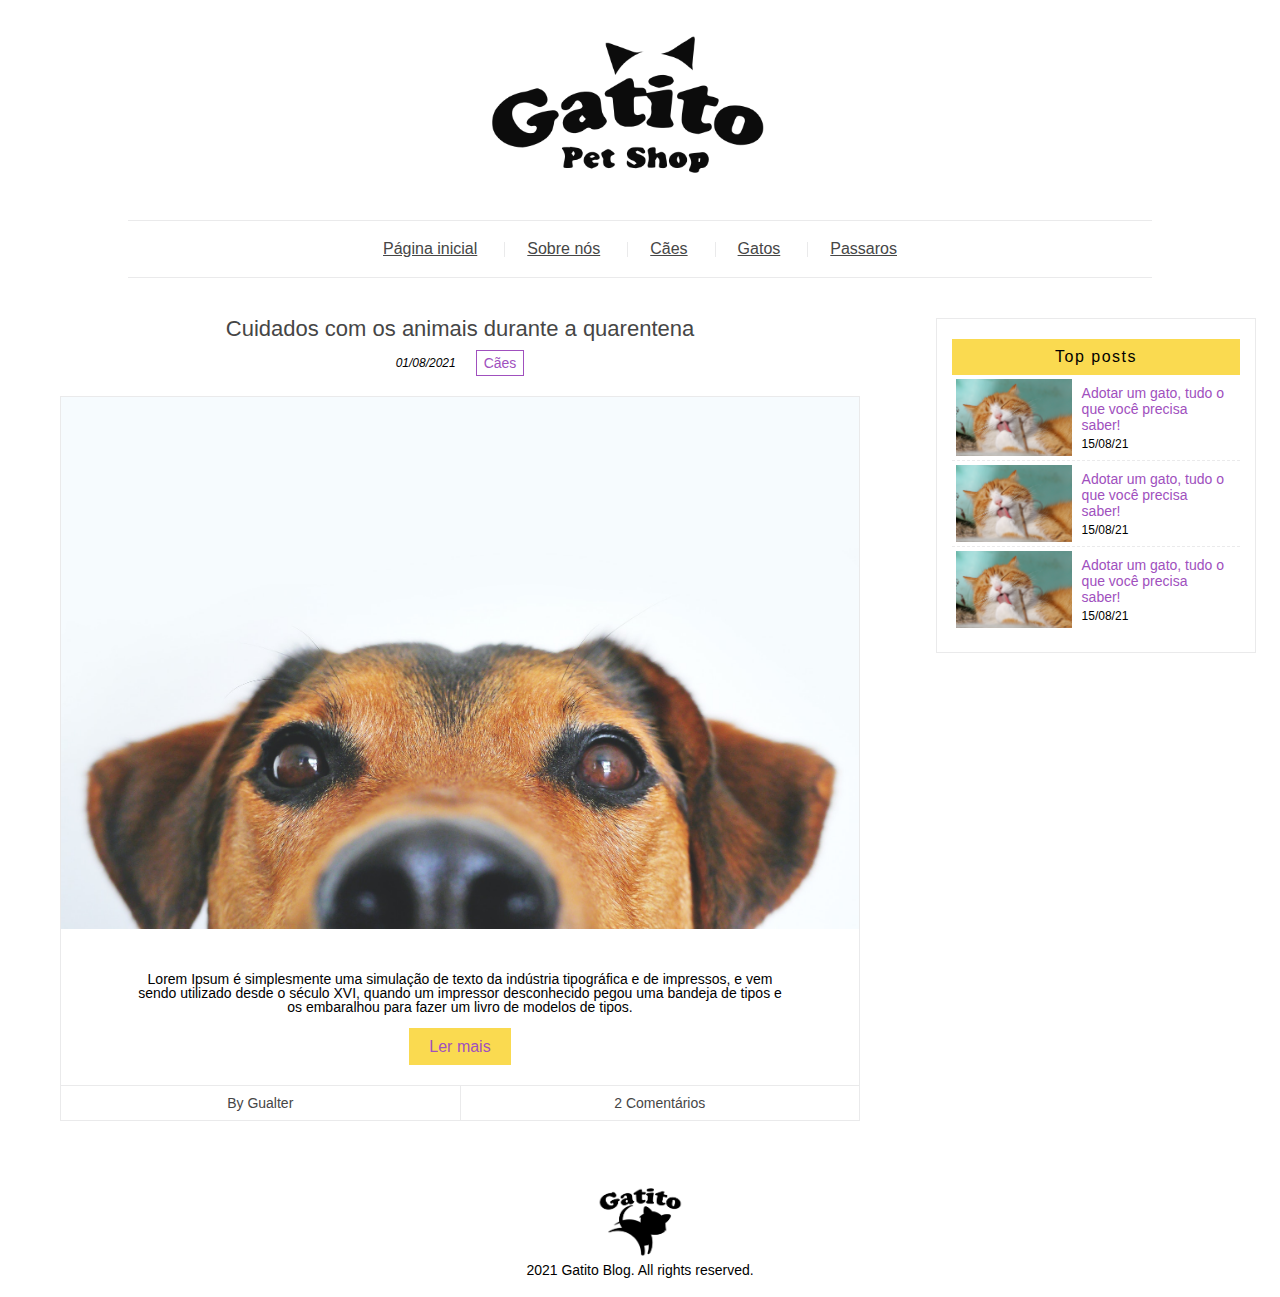
<file: index.html>
<!DOCTYPE html>
<html>
  <head>
    <meta charset="UTF-8" />
    <meta http-equiv="X-UA-Compatible" content="IE=edge" />
    <meta name="viewport" content="width=device-width, initial-scale=1.0" />
    <title>Gatito Petshop</title>
    <link rel="stylesheet" href="css/reset.css" />
    <link rel="stylesheet" href="css/style.css" />
  </head>
  <body>
    <header class="header">
      <figure class="header__logo">
        <img src="assets/img/logo.png" alt="Logo" class="header__img" />
      </figure>
      <nav class="header__menu menu">
        <ul class="menu__list">
          <li class="menu__links">
            <a href="index.html" class="menu__link">Página inicial</a>
          </li>
          <li class="menu__links">
            <a href="about.html" class="menu__link">Sobre nós</a>
          </li>
          <li class="menu__links">
            <a href="collection.html" class="menu__link">Cães</a>
          </li>
          <li class="menu__links">
            <a href="collection.html" class="menu__link">Gatos</a>
          </li>
          <li class="menu__links">
            <a href="collection.html" class="menu__link">Passaros</a>
          </li>
        </ul>
      </nav>
    </header>

    <main class="main">
      <div class="main__content">
        <article class="main__post">
          <a href="article.html" class="main__title">Cuidados com os animais durante a quarentena</a>
          <div class="main__subtitle">
            <p class="main__date">01/08/2021</p>
            <span class="main__tag">Cães</span>
          </div>
          <div class="main__details">
            <img src="assets/img/dog.jpg" alt="Cachorro" class="main__img">
            <p class="main__description">Lorem Ipsum é simplesmente uma simulação de texto da indústria tipográfica e de impressos, e vem sendo utilizado desde o século XVI, quando um impressor desconhecido pegou uma bandeja de tipos e os embaralhou para fazer um livro de modelos de tipos.</p>
            <a href="#" class="main__btn">Ler mais</a>
            <div class="main__info">
              <div class="main__autor">
                <p class="main__p">By Gualter</p>  
              </div>
              <div class="main__comments">
                <a href="#" class="main__a">2 Comentários</a>
              </div>
            </div>
          </div>
        </article>
      </div>
      <div class="main__sidebar sidebar">
        <aside class="sidebar__top">
          <p class="sidebar__title">Top posts</p>
          <ul class="sidebar__posts">
            <li class="sidebar__list">
               <img src="assets/img/cat.jpg" alt="Gato" class="sidebar__img">
               <div class="sidebar__details">
                 <a href="article.html" class="sidebar__post-title">
                    Adotar um gato, tudo o que você precisa saber!
                 </a>
                 <p class="sidebar__post-date">15/08/21</p>
               </div>
            </li>
            <li class="sidebar__list">
               <img src="assets/img/cat.jpg" alt="Gato" class="sidebar__img">
               <div class="sidebar__details">
                 <a href="article.html" class="sidebar__post-title">
                    Adotar um gato, tudo o que você precisa saber!
                 </a>
                 <p class="sidebar__post-date">15/08/21</p>
               </div>
            </li>
            <li class="sidebar__list">
               <img src="assets/img/cat.jpg" alt="Gato" class="sidebar__img">
               <div class="sidebar__details">
                 <a href="article.html" class="sidebar__post-title">
                    Adotar um gato, tudo o que você precisa saber!
                 </a>
                 <p class="sidebar__post-date">15/08/21</p>
               </div>
            </li>
          </ul>
        </aside>
      </div>
    </main>

    <footer class="footer">
        <img src="assets/img/footer-logo.png" alt="Footer logo" class="footer__logo">
        <p class="footer__txt">2021 Gatito Blog. All rights reserved.</p>
    </footer>
  </body>
</html>
</file>
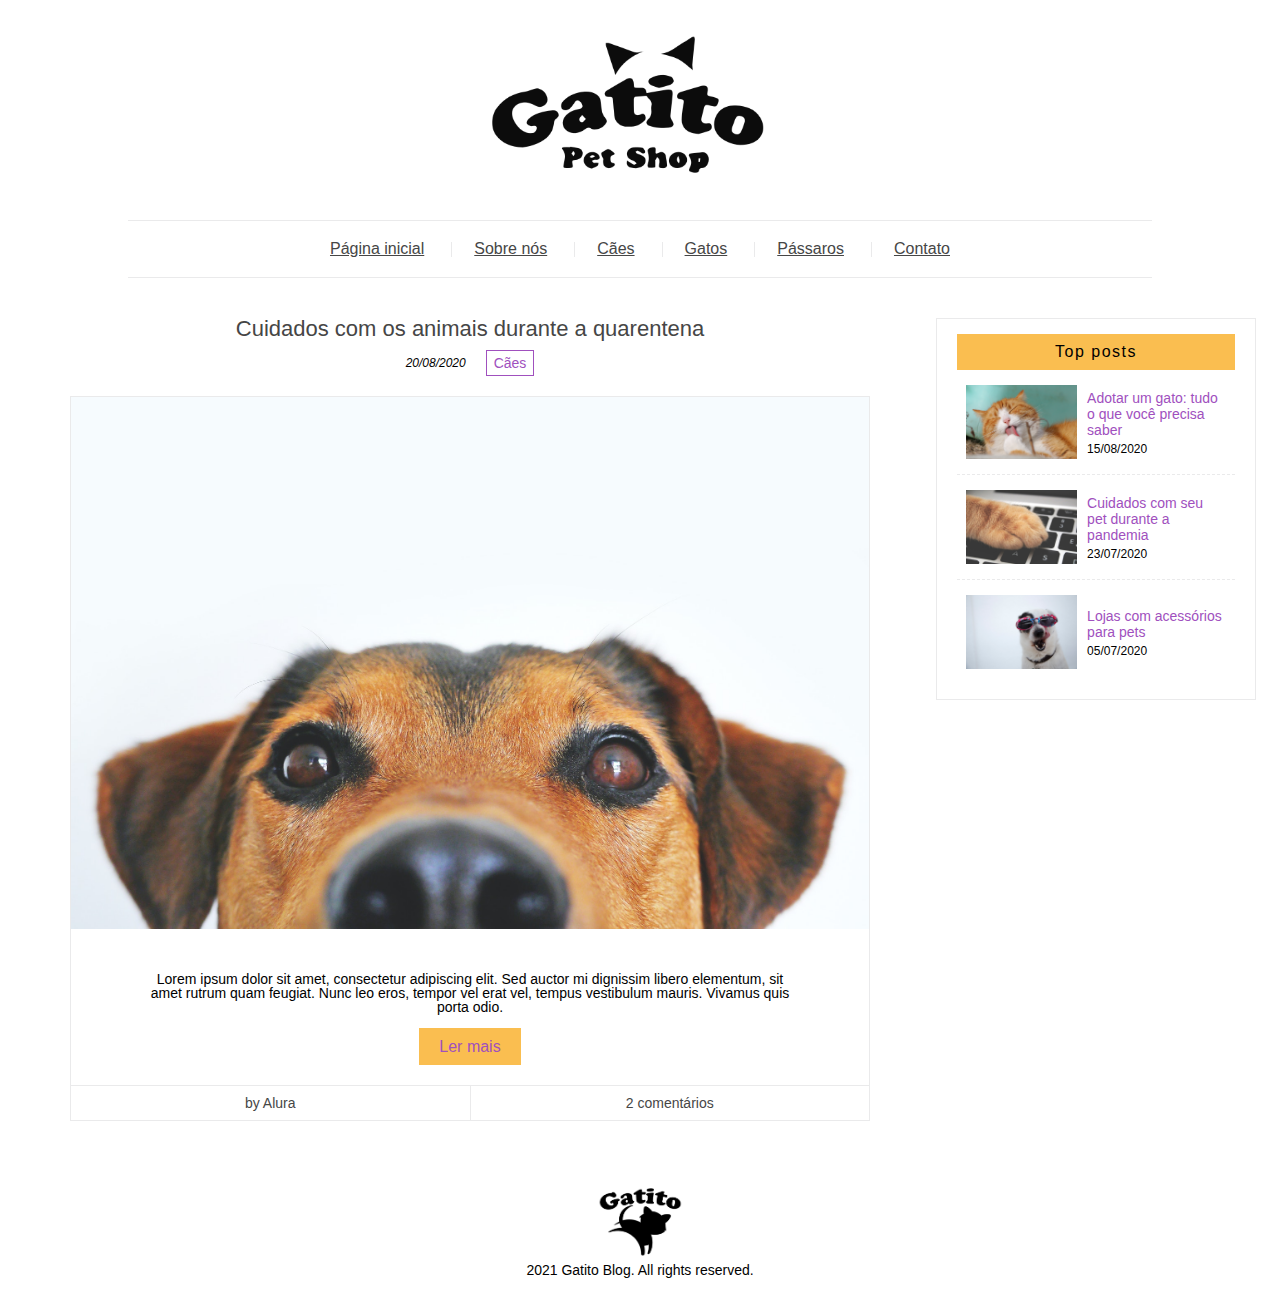
<file: projeto-sass-main/index.html>
<!DOCTYPE html>
<html>
<head>
    <meta charset="UTF-8">
    <meta name="viewport" content="width=device-width, initial-scale=1.0">
    <meta http-equiv="X-UA-Compatible" content="ie=edge">
    <title>Gatito Petshop</title>
    <link rel="stylesheet" href="css/reset.css">
    <link rel="stylesheet" href="css/style.css">
</head>
<body>
    <header class="header">
        <figure class="header__logo">
            <img src="assets/img/logo.png" alt="Logo" class="header__img">
        </figure>
        <nav class="header__menu menu">
            <ul class="menu__list">
                <li class="menu__links"><a href="index.html" class="menu__link">Página inicial</a></li>
                <li class="menu__links"><a href="about.html" class="menu__link">Sobre nós</a></li>
                <li class="menu__links"><a href="collection.html" class="menu__link">Cães</a></li>
                <li class="menu__links"><a href="collection.html" class="menu__link">Gatos</a></li>
                <li class="menu__links"><a href="collection.html" class="menu__link">Pássaros</a></li>
                <li class="menu__links"><a href="contact.html" class="menu__link">Contato</a></li>
            </ul>
        </nav>
    </header>

    <main class="main">
        <div class="main__content">
            <article class="main__post">
                <a href="article.html" class="main__title">Cuidados com os animais durante a quarentena</a>
                <div class="main__subtitle">
                    <p class="main__date">20/08/2020</p>
                    <span class="main__tag">Cães</span>
                </div>
                <div class="main__details">
                    <img src="assets/img/dog.jpg" alt="Cachorro" class="main__img" />
                    <p class="main__description">Lorem ipsum dolor sit amet, consectetur adipiscing elit. Sed auctor mi dignissim libero elementum, sit amet rutrum quam feugiat. Nunc leo eros, tempor vel erat vel, tempus vestibulum mauris. Vivamus quis porta odio.</p>
                    <a href="#" class="main__btn">Ler mais</a>
                    <div class="main__info">
                        <div class="main__author">
                            <p class="main__p">by Alura</p>
                        </div>
                        <div class="main__comments">
                            <a href="#" class="main__a">2 comentários</a>
                        </div>
                    </div>
                </div>
            </article>
        </div>
        <div class="main__sidebar sidebar">
            <aside class="sidebar__top">
                <p class="sidebar__title">Top posts</p>
                <ul class="sidebar__posts">
                    <li class="sidebar__list">
                        <img src="assets/img/cat.jpg" alt="Gato" class="sidebar__img" />
                        <div class="sidebar__details">
                            <a href="article.html" class="sidebar__post-title">Adotar um gato: tudo o que você precisa saber</a>
                            <p class="sidebar__post-date">15/08/2020</p>
                        </div>
                    </li>
                    <li class="sidebar__list">
                        <img src="assets/img/pc.jpg" alt="Pc" class="sidebar__img" />
                        <div class="sidebar__details">
                            <a href="article.html" class="sidebar__post-title">Cuidados com seu pet durante a pandemia</a>
                            <p class="sidebar__post-date">23/07/2020</p>
                        </div>
                    </li>
                    <li class="sidebar__list">
                        <img src="assets/img/sun.jpg" alt="Lojas" class="sidebar__img" />
                            <div class="sidebar__details">
                                <a href="article.html" class="sidebar__post-title">Lojas com acessórios para pets</a>
                                <p class="sidebar__post-date">05/07/2020</p>
                            </div>
                    </li>
                </ul>
            </aside>
        </div>
    </main>

    <footer class="footer">
        <img src="assets/img/footer-logo.png" alt="Footer logo" class="footer__logo" />
        <p class="footer__txt">2021 Gatito Blog. All rights reserved.</p>
    </footer>
    
</body>
</html>
</file>
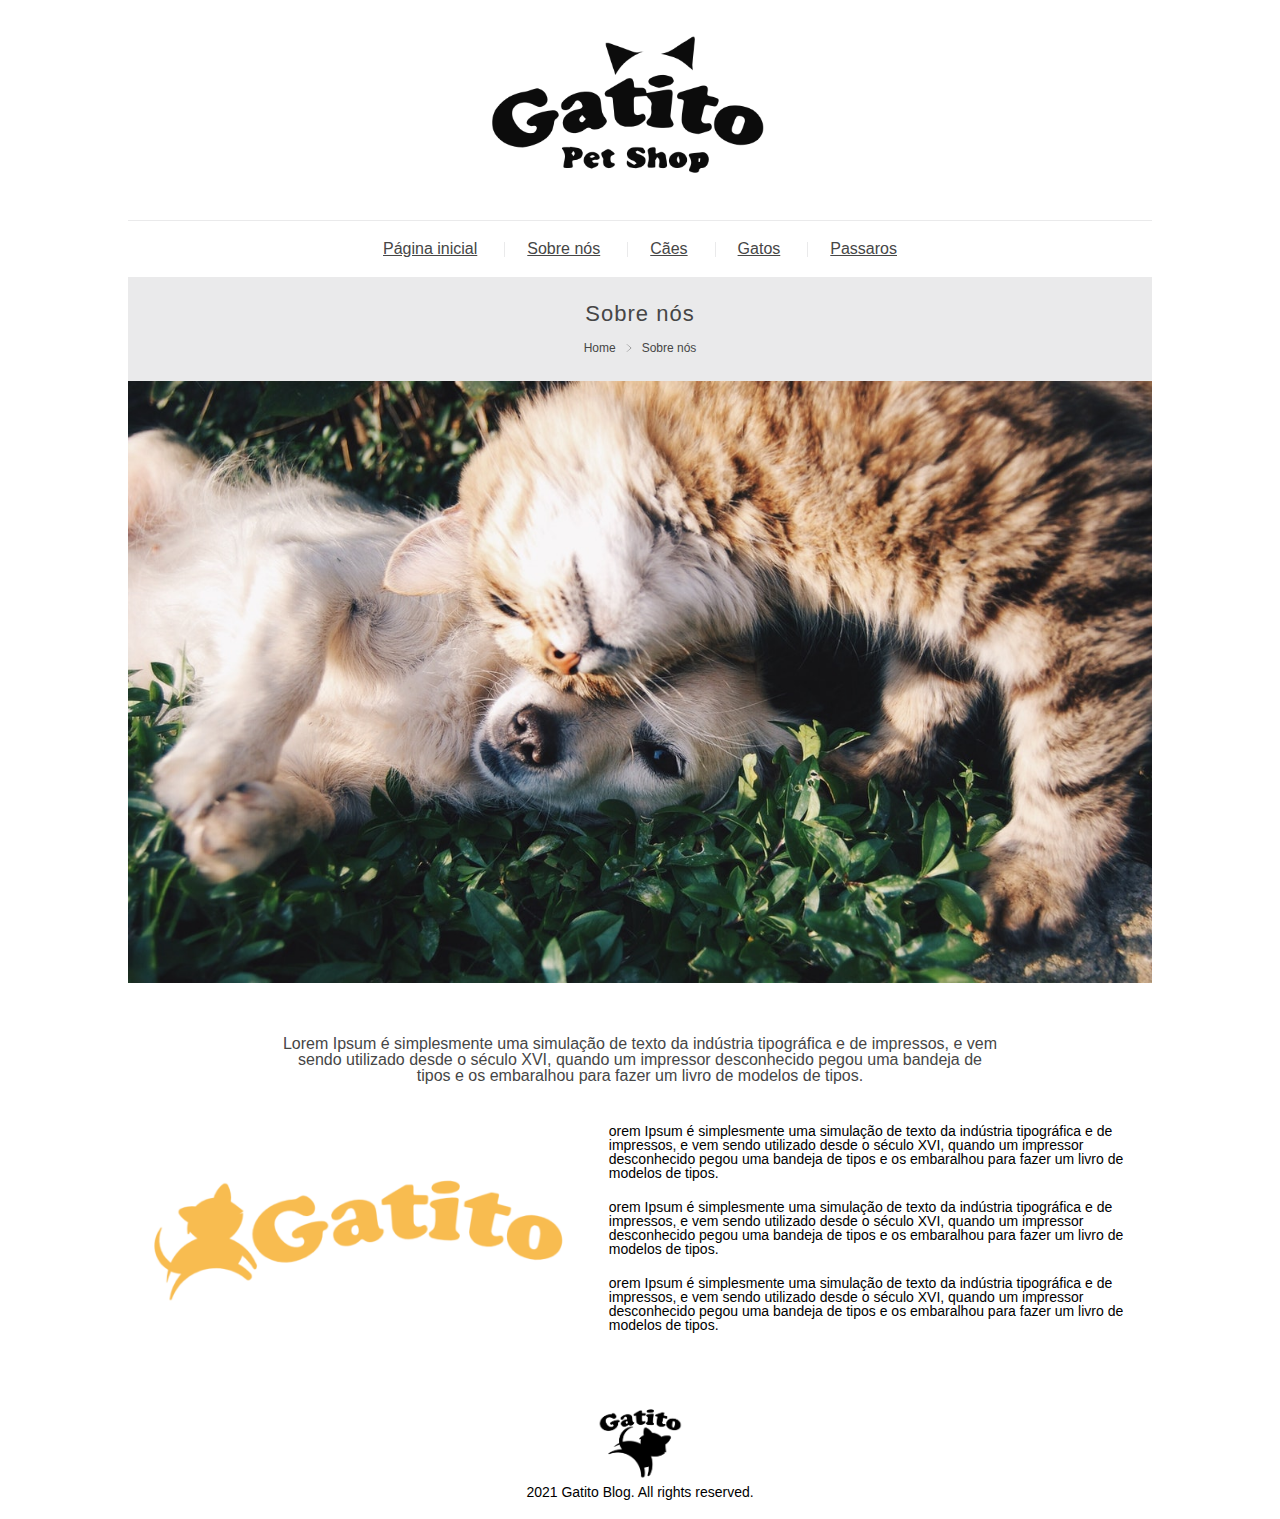
<file: about.html>
<!DOCTYPE html>
<html>
  <head>
    <meta charset="UTF-8" />
    <meta http-equiv="X-UA-Compatible" content="IE=edge" />
    <meta name="viewport" content="width=device-width, initial-scale=1.0" />
    <title>Sobre nós</title>
    <link rel="stylesheet" href="css/reset.css" />
    <link rel="stylesheet" href="css/style.css" />
  </head>
  <body>
    <header class="header">
      <figure class="header__logo">
        <img src="assets/img/logo.png" alt="Logo" class="header__img" />
      </figure>
      <nav class="header__menu menu">
        <ul class="menu__list">
          <li class="menu__links">
            <a href="index.html" class="menu__link">Página inicial</a>
          </li>
          <li class="menu__links">
            <a href="about.html" class="menu__link">Sobre nós</a>
          </li>
          <li class="menu__links">
            <a href="collection.html" class="menu__link">Cães</a>
          </li>
          <li class="menu__links">
            <a href="collection.html" class="menu__link">Gatos</a>
          </li>
          <li class="menu__links">
            <a href="collection.html" class="menu__link">Passaros</a>
          </li>
        </ul>
      </nav>
    </header>

    <article class="about">
        <div class="about__title">
            <h1 class="about__h1">Sobre nós</h1>
            <div class="about__breadcrumbs breadcrumb">
                <a href="index.html" class="breadcrumb__link">Home</a>
                <img src="assets/img/arrow.svg" alt="seta" class="breadcrumb__img">
                <a href="" class="breadcrumb__link">Sobre nós</a>
            </div>
        </div>
        <div class="about__content">
            <img src="assets/img/dog-cat.jpg" alt="Dog and" class="about__img">
            <p class="about__intro">Lorem Ipsum é simplesmente uma simulação de texto da indústria tipográfica e de impressos, e vem sendo utilizado desde o século XVI, quando um impressor desconhecido pegou uma bandeja de tipos e os embaralhou para fazer um livro de modelos de tipos.
            </p>
            <div class="about__split">
                <img src="assets/img/about.png" alt="Gatito" class="about__img-description">
                <div class="about__txt">
                    <p class="about__p">orem Ipsum é simplesmente uma simulação de texto da indústria tipográfica e de impressos, e vem sendo utilizado desde o século XVI, quando um impressor desconhecido pegou uma bandeja de tipos e os embaralhou para fazer um livro de modelos de tipos.
                    </p>
                    <p class="about__p">orem Ipsum é simplesmente uma simulação de texto da indústria tipográfica e de impressos, e vem sendo utilizado desde o século XVI, quando um impressor desconhecido pegou uma bandeja de tipos e os embaralhou para fazer um livro de modelos de tipos.
                    </p>
                    <p class="about__p">orem Ipsum é simplesmente uma simulação de texto da indústria tipográfica e de impressos, e vem sendo utilizado desde o século XVI, quando um impressor desconhecido pegou uma bandeja de tipos e os embaralhou para fazer um livro de modelos de tipos.
                    </p>
                </div>
            </div>
        </div>
    </article>

    <footer class="footer">
        <img src="assets/img/footer-logo.png" alt="Footer logo" class="footer__logo">
        <p class="footer__txt">2021 Gatito Blog. All rights reserved.</p>
    </footer>
  </body>
</html>
</file>
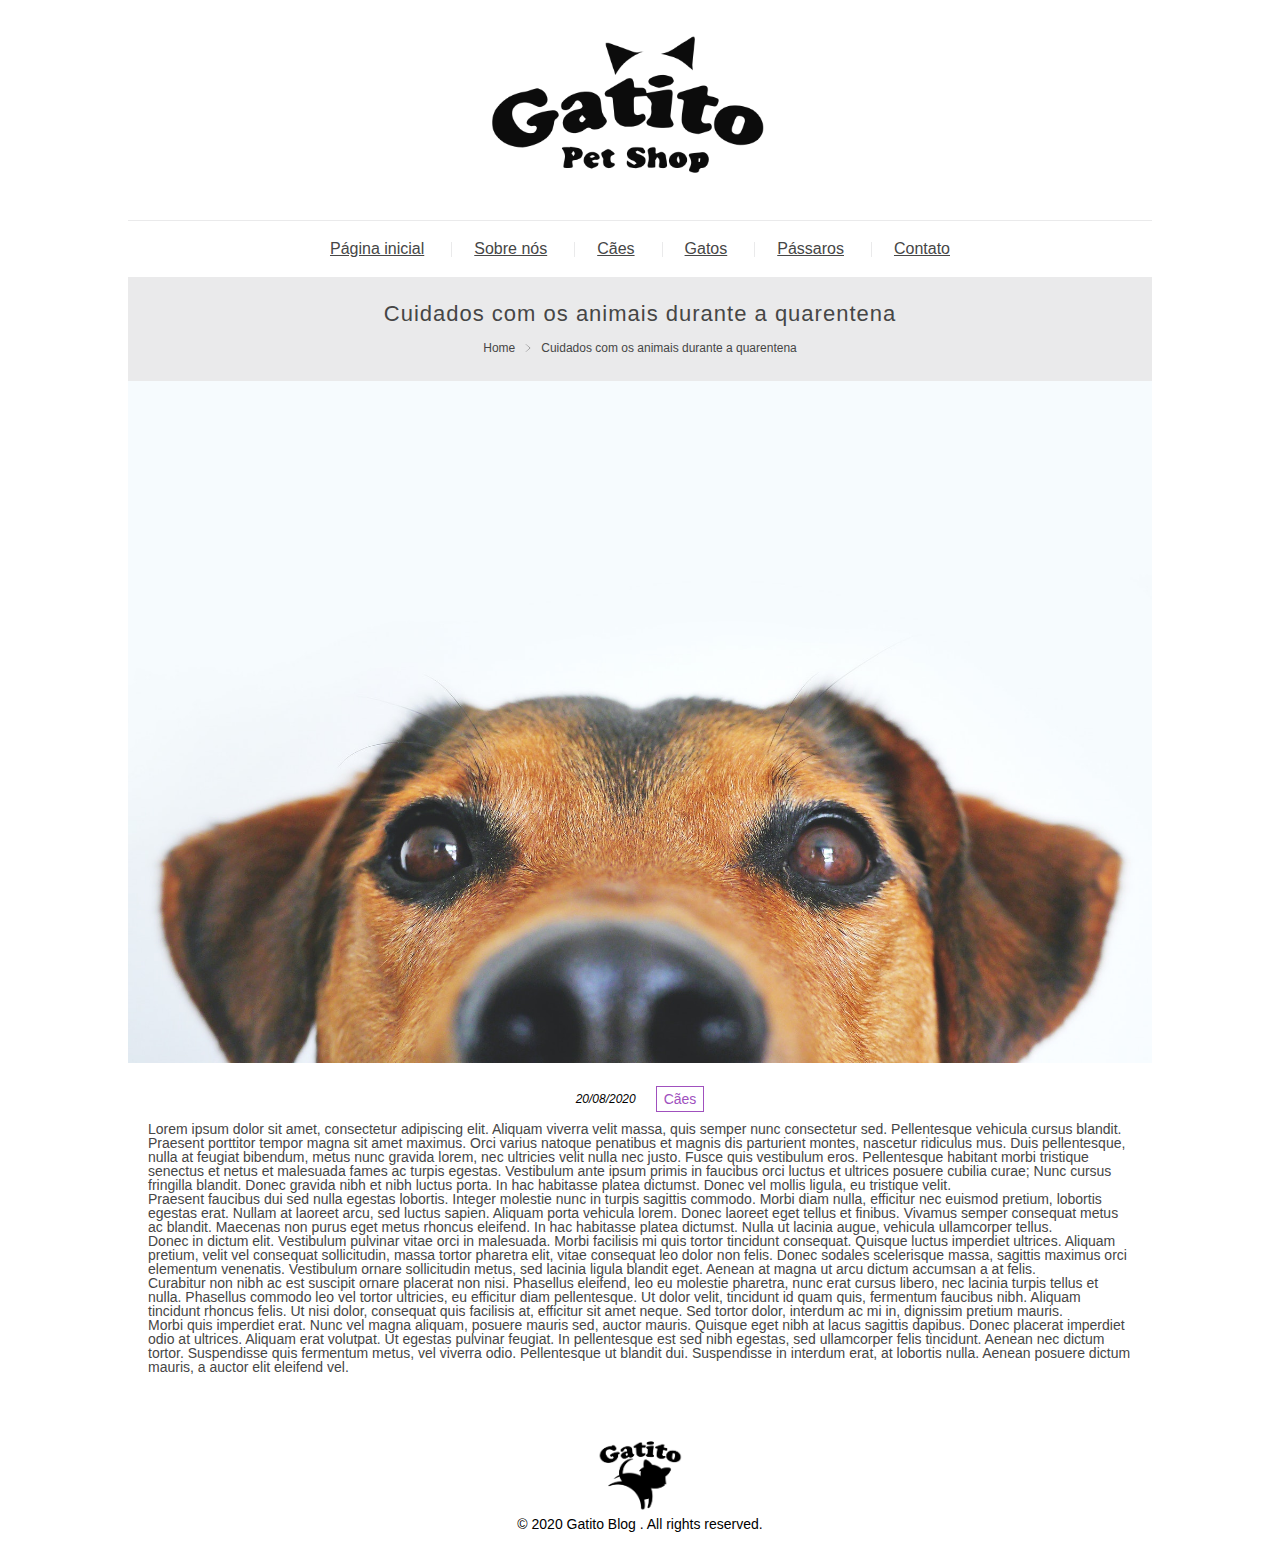
<file: article.html>
<!DOCTYPE html>
<html>
    <head>
        <title>Gatito PetShop</title>
        <meta name="viewport" content="width=device-width, initial-scale=1" />
        <link rel="stylesheet" href="css/style.css">
        <link rel="stylesheet" href="css/reset.css">
    </head>
<body>
    <header class="header">
        <figure class="header__logo">
            <img src="assets/img/logo.png" alt="Logo" class="header__img" />
        </figure>
        <nav class="header__menu menu">
            <ul class="menu__list">
                <li class="menu__links"><a href="index.html" class="menu__link">Página inicial</a></li>
                <li class="menu__links"><a href="about.html" class="menu__link">Sobre nós</a></li>
                <li class="menu__links"><a href="collection.html" class="menu__link">Cães</a></li>
                <li class="menu__links"><a href="collection.html" class="menu__link">Gatos</a></li>
                <li class="menu__links"><a href="collection.html" class="menu__link">Pássaros</a></li>
                <li class="menu__links"><a href="contact.html" class="menu__link">Contato</a></li>
            </ul>
        </nav>
    </header>
            
    <article class="article">
        <div class="article__title">
            <h1 class="article__h1">Cuidados com os animais durante a quarentena</h1>
            <div class="article__breadcrumb breadcrumb">
                <a href="index.html" class="breadcrumb__link">Home</a>
                <img src="assets/img/arrow.svg" alt="Seta" class="breadcrumb__img" />
                <a href="article.html" class="breadcrumb__link">Cuidados com os animais durante a quarentena</a>
            </div>
        </div>
        <img src="assets/img/dog.jpg" alt="Cachorro" class="article__img" />
        <div class="article__details">
            <span class="article__date">20/08/2020</span>
            <span class="article__tag">Cães</span>
        </div>
        <div class="article__content">
            <p>Lorem ipsum dolor sit amet, consectetur adipiscing elit. Aliquam viverra velit massa, quis semper nunc consectetur sed. Pellentesque vehicula cursus blandit. Praesent porttitor tempor magna sit amet maximus. Orci varius natoque penatibus et magnis dis parturient montes, nascetur ridiculus mus. Duis pellentesque, nulla at feugiat bibendum, metus nunc gravida lorem, nec ultricies velit nulla nec justo. Fusce quis vestibulum eros. Pellentesque habitant morbi tristique senectus et netus et malesuada fames ac turpis egestas. Vestibulum ante ipsum primis in faucibus orci luctus et ultrices posuere cubilia curae; Nunc cursus fringilla blandit. Donec gravida nibh et nibh luctus porta. In hac habitasse platea dictumst. Donec vel mollis ligula, eu tristique velit.</p>

            <p>Praesent faucibus dui sed nulla egestas lobortis. Integer molestie nunc in turpis sagittis commodo. Morbi diam nulla, efficitur nec euismod pretium, lobortis egestas erat. Nullam at laoreet arcu, sed luctus sapien. Aliquam porta vehicula lorem. Donec laoreet eget tellus et finibus. Vivamus semper consequat metus ac blandit. Maecenas non purus eget metus rhoncus eleifend. In hac habitasse platea dictumst. Nulla ut lacinia augue, vehicula ullamcorper tellus.</p>
                    
            <p>Donec in dictum elit. Vestibulum pulvinar vitae orci in malesuada. Morbi facilisis mi quis tortor tincidunt consequat. Quisque luctus imperdiet ultrices. Aliquam pretium, velit vel consequat sollicitudin, massa tortor pharetra elit, vitae consequat leo dolor non felis. Donec sodales scelerisque massa, sagittis maximus orci elementum venenatis. Vestibulum ornare sollicitudin metus, sed lacinia ligula blandit eget. Aenean at magna ut arcu dictum accumsan a at felis.</p>
                    
            <p>Curabitur non nibh ac est suscipit ornare placerat non nisi. Phasellus eleifend, leo eu molestie pharetra, nunc erat cursus libero, nec lacinia turpis tellus et nulla. Phasellus commodo leo vel tortor ultricies, eu efficitur diam pellentesque. Ut dolor velit, tincidunt id quam quis, fermentum faucibus nibh. Aliquam tincidunt rhoncus felis. Ut nisi dolor, consequat quis facilisis at, efficitur sit amet neque. Sed tortor dolor, interdum ac mi in, dignissim pretium mauris.</p>
                    
            <p>Morbi quis imperdiet erat. Nunc vel magna aliquam, posuere mauris sed, auctor mauris. Quisque eget nibh at lacus sagittis dapibus. Donec placerat imperdiet odio at ultrices. Aliquam erat volutpat. Ut egestas pulvinar feugiat. In pellentesque est sed nibh egestas, sed ullamcorper felis tincidunt. Aenean nec dictum tortor. Suspendisse quis fermentum metus, vel viverra odio. Pellentesque ut blandit dui. Suspendisse in interdum erat, at lobortis nulla. Aenean posuere dictum mauris, a auctor elit eleifend vel.</p>
        </div>
    </article>

    <footer class="footer">
        <img src="assets/img/footer-logo.png" alt="Footer logo" class="footer__logo" />
        <p class="footer__txt">© 2020 Gatito Blog . All rights reserved.</p>
    </footer>
</body>
</html>
</file>
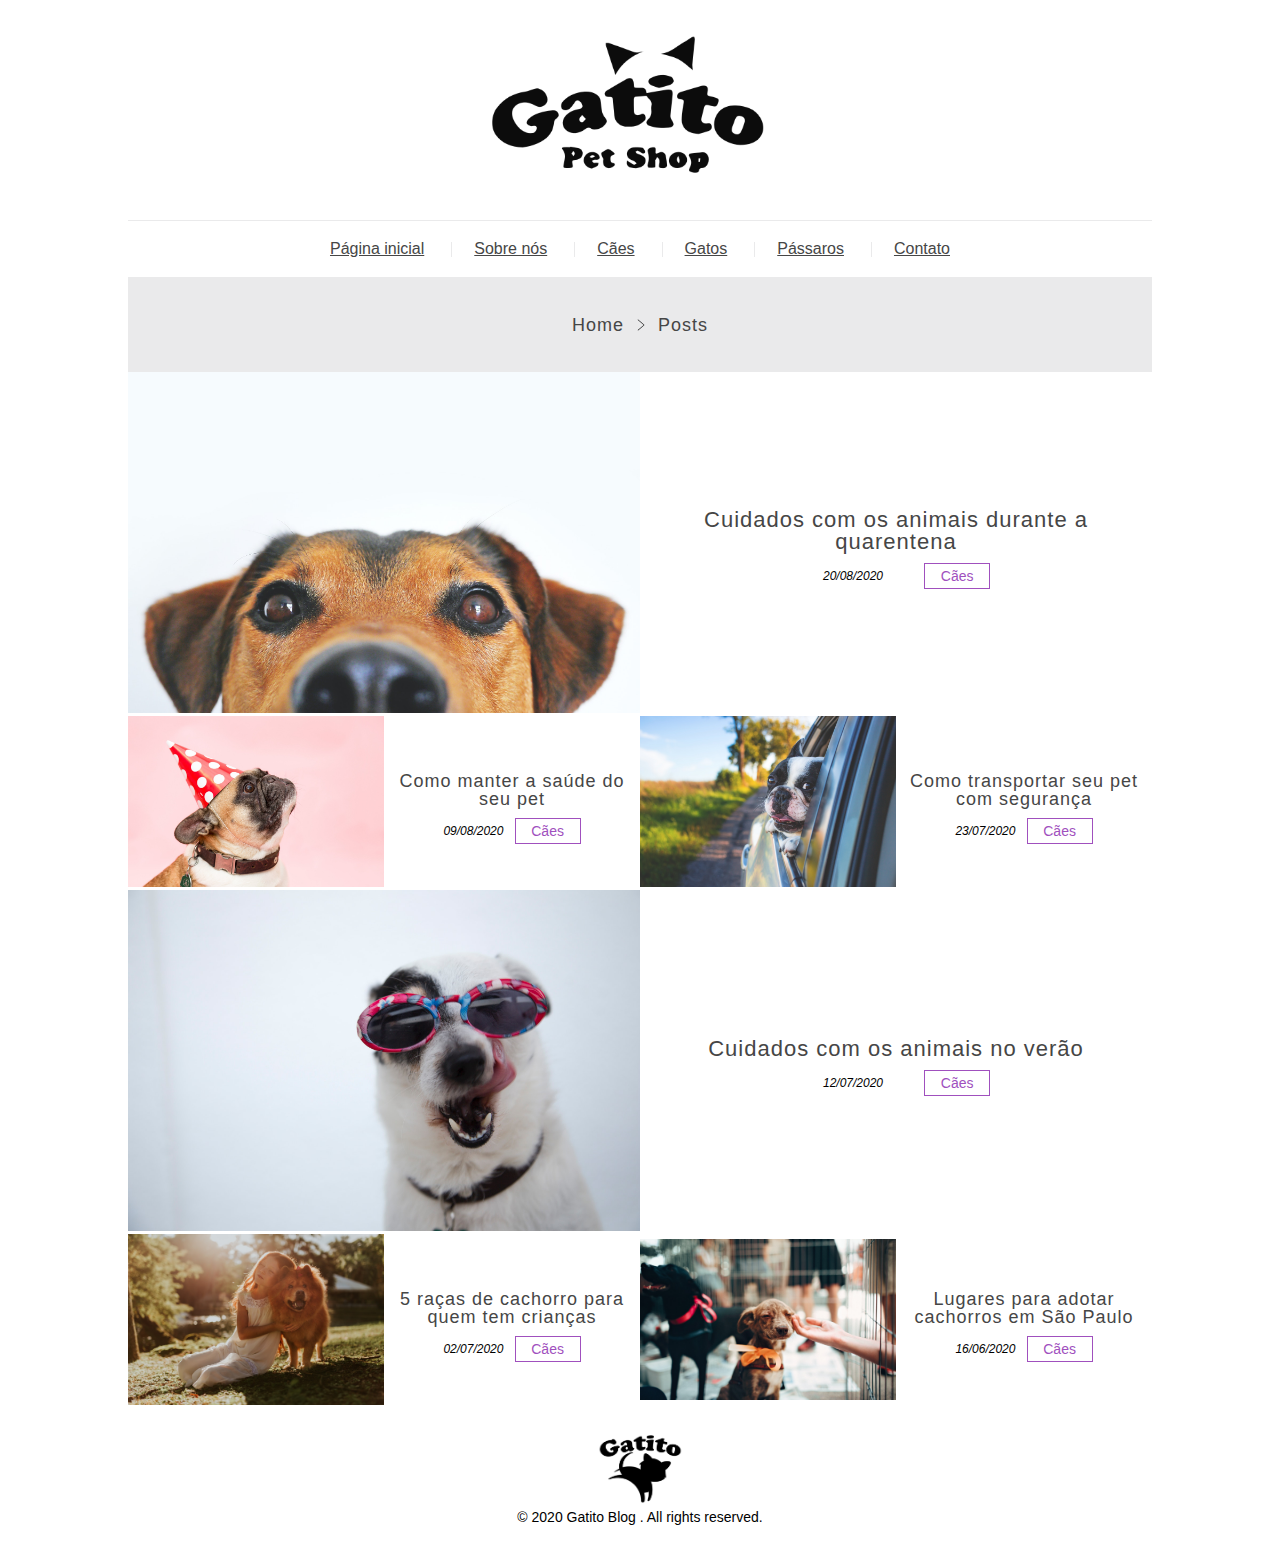
<file: collection.html>
<!DOCTYPE html>
<html>
    <head>
        <title>Gatito PetShop</title>
        <meta name="viewport" content="width=device-width, initial-scale=1" />
        <link rel="stylesheet" href="css/style.css">
        <link rel="stylesheet" href="css/reset.css">
    </head>
<body>

    <header class="header">
        <figure class="header__logo">
            <img src="assets/img/logo.png" alt="Logo" class="header__img" />
        </figure>
        <nav class="header__menu menu">
            <ul class="menu__list">
                <li class="menu__links"><a href="index.html" class="menu__link">Página inicial</a></li>
                <li class="menu__links"><a href="about.html" class="menu__link">Sobre nós</a></li>
                <li class="menu__links"><a href="collection.html" class="menu__link">Cães</a></li>
                <li class="menu__links"><a href="collection.html" class="menu__link">Gatos</a></li>
                <li class="menu__links"><a href="collection.html" class="menu__link">Pássaros</a></li>
                <li class="menu__links"><a href="contact.html" class="menu__link">Contato</a></li>
            </ul>
        </nav>
    </header>
    <div class="collection">
        <div class="collection__breadcrumb breadcrumb">
            <a href="index.html" class="breadcrumb__link">Home</a>
            <img src="assets/img/arrow.svg" alt="Seta" class="breadcrumb__img" />
            <a href="collection.html" class="breadcrumb__link">Posts</a>
        </div>
        <div class="collection__post">
            <figure class="collection__figure">
                <img src="assets/img/dog.jpg" alt="Cachorro" class="collection__img" />
            </figure>
            <div class="collection__about">
                <a href="article.html" class="collection__title">Cuidados com os animais durante a quarentena</a>
                <p class="collection__date">20/08/2020</p>
                <span class="collection__tag">Cães</span>
            </div>
        </div>
        <div class="collection__post half">
            <figure class="collection__figure">
                <img src="assets/img/party.jpg" alt="Cachorro festa" class="collection__img" />
            </figure>
            <div class="collection__about">
                <a href="article.html" class="collection__title half">Como manter a saúde do seu pet</a>
                <p class="collection__date">09/08/2020</p>
                <span class="collection__tag">Cães</span>
            </div>
        </div>
        <div class="collection__post half">
            <figure class="collection__figure">
                <img src="assets/img/car.jpg" alt="Cachorro carro" class="collection__img" />
            </figure>
            <div class="collection__about">
                <a href="article.html" class="collection__title half">Como transportar seu pet com segurança</a>
                <p class="collection__date">23/07/2020</p>
                <span class="collection__tag">Cães</span>
            </div>
        </div>
        <div class="collection__post">
            <figure class="collection__figure">
                <img src="assets/img/sun.jpg" alt="Cachorro oculos" class="collection__img" />
            </figure>
            <div class="collection__about">
                <a href="article.html" class="collection__title">Cuidados com os animais no verão</a>
                <p class="collection__date">12/07/2020</p>
                <span class="collection__tag">Cães</span>
            </div>
        </div>
        <div class="collection__post half">
            <figure class="collection__figure">
                <img src="assets/img/kid.jpg" alt="Cachorro e criança" class="collection__img" />
            </figure>
            <div class="collection__about">
                <a href="article.html" class="collection__title half">5 raças de cachorro para quem tem crianças</a>
                <p class="collection__date">02/07/2020</p>
                <span class="collection__tag">Cães</span>
            </div>
        </div>
        <div class="collection__post half">
            <figure class="collection__figure">
                <img src="assets/img/adopt.jpg" alt="Cachorro adotado" class="collection__img" />
            </figure>
            <div class="collection__about">
                <a href="article.html" class="collection__title half">Lugares para adotar cachorros em São Paulo</a>
                <p class="collection__date">16/06/2020</p>
                <span class="collection__tag">Cães</span>
            </div>
        </div>
    </div>

    <footer class="footer">
        <img src="assets/img/footer-logo.png" alt="Footer logo" class="footer__logo" />
        <p class="footer__txt">© 2020 Gatito Blog . All rights reserved.</p>
    </footer>

</body>
</html>
</file>
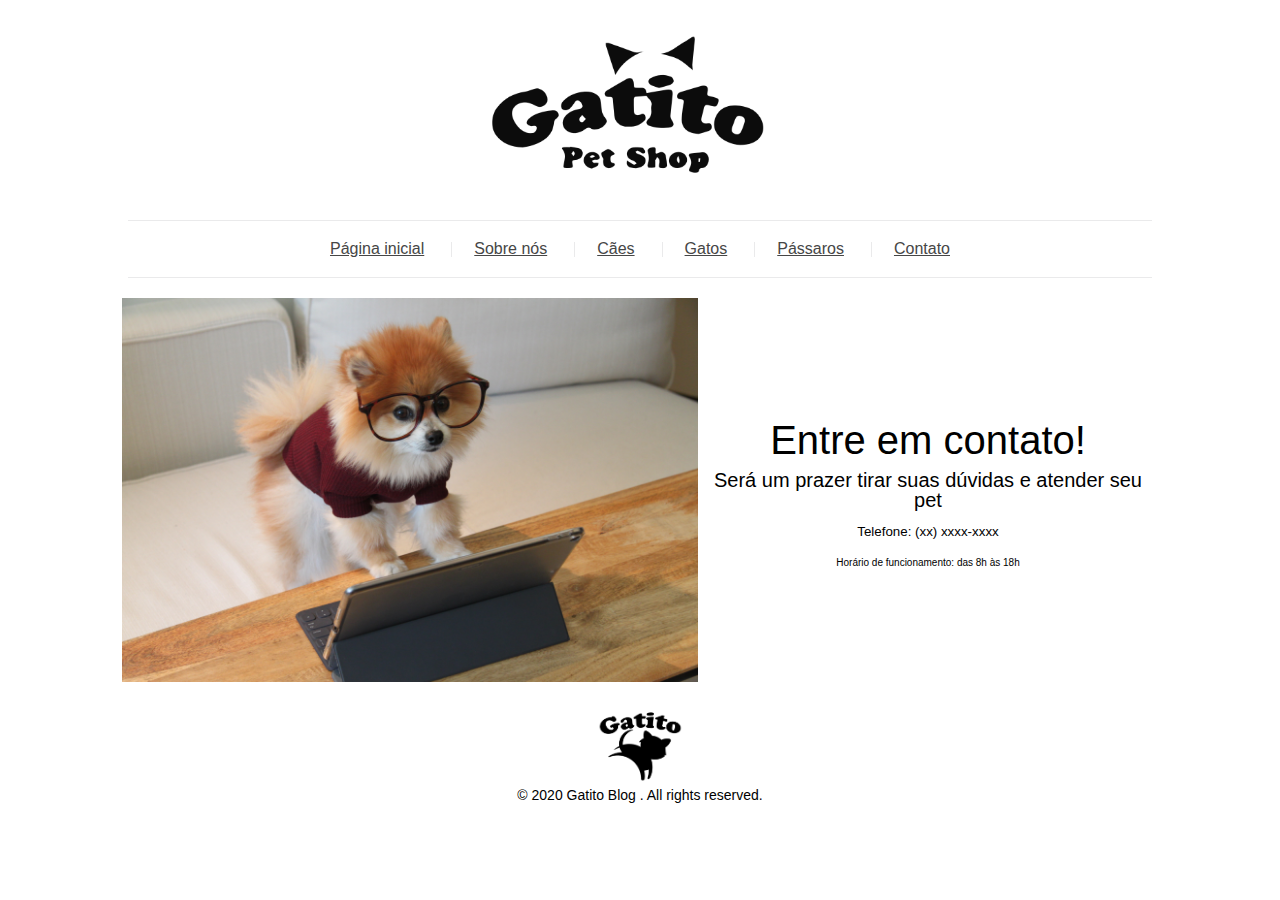
<file: contact.html>
<!DOCTYPE html>
<html>
    <head>
        <title>Gatito PetShop</title>
        <meta name="viewport" content="width=device-width, initial-scale=1" />
        <link rel="stylesheet" href="css/style.css">
        <link rel="stylesheet" href="css/reset.css">
    </head>
<body>
    <header class="header">
        <figure class="header__logo">
            <img src="assets/img/logo.png" alt="Logo" class="header__img" />
        </figure>
        <nav class="header__menu menu">
            <ul class="menu__list">
                <li class="menu__links"><a href="index.html" class="menu__link">Página inicial</a></li>
                <li class="menu__links"><a href="about.html" class="menu__link">Sobre nós</a></li>
                <li class="menu__links"><a href="collection.html" class="menu__link">Cães</a></li>
                <li class="menu__links"><a href="collection.html" class="menu__link">Gatos</a></li>
                <li class="menu__links"><a href="collection.html" class="menu__link">Pássaros</a></li>
                <li class="menu__links"><a href="contact.html" class="menu__link">Contato</a></li>
            </ul>
        </nav>
    </header>

    <div class="contact">
        <figure class="contact__figure">
            <img src="assets/img/contact.jpg" alt="Contato" class="contact__img" />
        </figure>
        <div class="contact__info">
            <p class="contact__p-1">Entre em contato!</p>
            <p class="contact__p-2">Será um prazer tirar suas dúvidas e atender seu pet</p>
            <p class="contact__p-3">Telefone: (xx) xxxx-xxxx </p>
            <p class="contact__p-4">Horário de funcionamento: das 8h às 18h</p>
        </div>
    </div>        

    <footer class="footer">
        <img src="assets/img/footer-logo.png" alt="Footer logo" class="footer__logo" />
        <p class="footer__txt">© 2020 Gatito Blog . All rights reserved.</p>
    </footer>
</body>
</html>
</file>
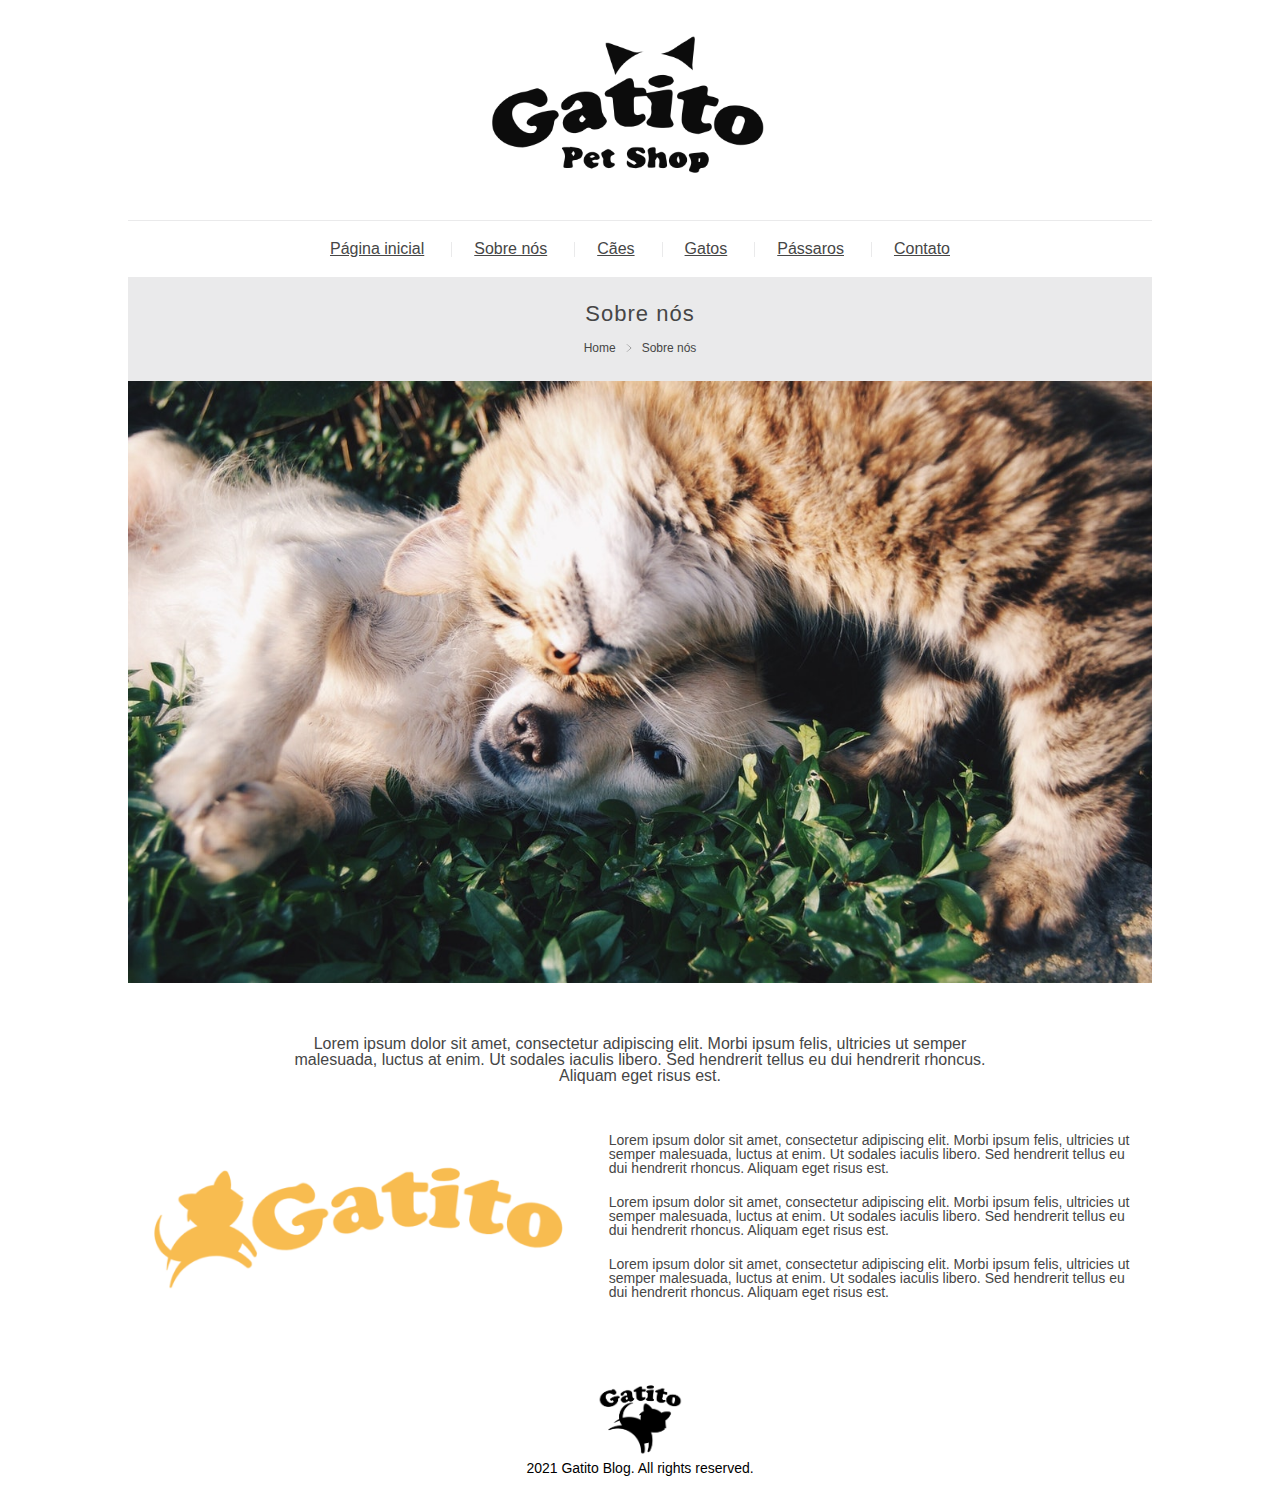
<file: projeto-sass-main/about.html>
<!DOCTYPE html>
<html>
<head>
    <meta charset="UTF-8">
    <meta name="viewport" content="width=device-width, initial-scale=1.0">
    <meta http-equiv="X-UA-Compatible" content="ie=edge">
    <title>Gatito Petshop</title>
    <link rel="stylesheet" href="css/reset.css">
    <link rel="stylesheet" href="css/style.css">
</head>
<body>
    <header class="header">
        <figure class="header__logo">
            <img src="assets/img/logo.png" alt="Logo" class="header__img">
        </figure>
        <nav class="header__menu menu">
            <ul class="menu__list">
                <li class="menu__links"><a href="index.html" class="menu__link">Página inicial</a></li>
                <li class="menu__links"><a href="about.html" class="menu__link">Sobre nós</a></li>
                <li class="menu__links"><a href="collection.html" class="menu__link">Cães</a></li>
                <li class="menu__links"><a href="collection.html" class="menu__link">Gatos</a></li>
                <li class="menu__links"><a href="collection.html" class="menu__link">Pássaros</a></li>
                <li class="menu__links"><a href="contact.html" class="menu__link">Contato</a></li>
            </ul>
        </nav>
    </header>
    
    <article class="about">
        <div class="about__title">
            <h1 class="about__h1">Sobre nós</h1>
            <div class="about__breadcrumb breadcrumb">
                <a href="index.html" class="breadcrumb__link">Home</a>
                <img src="assets/img/arrow.svg" alt="Seta" class="breadcrumb__img" />
                <a href="about.html" class="breadcrumb__link">Sobre nós</a>
            </div>
        </div>
        <div class="about__content">
            <img src="assets/img/dog-cat.jpg" alt="Dog and cat" class="about__img" />
            <p class="about__intro">Lorem ipsum dolor sit amet, consectetur adipiscing elit. Morbi ipsum felis, ultricies ut semper malesuada, luctus at enim. Ut sodales iaculis libero. Sed hendrerit tellus eu dui hendrerit rhoncus. Aliquam eget risus est.</p>
            <div class="about__split">
                <img src="assets/img/about.png" alt="Gatito" class="about__img-description" />
                <div class="about__txt">
                    <p class="about__p">Lorem ipsum dolor sit amet, consectetur adipiscing elit. Morbi ipsum felis, ultricies ut semper malesuada, luctus at enim. Ut sodales iaculis libero. Sed hendrerit tellus eu dui hendrerit rhoncus. Aliquam eget risus est.</p>
                    <p class="about__p">Lorem ipsum dolor sit amet, consectetur adipiscing elit. Morbi ipsum felis, ultricies ut semper malesuada, luctus at enim. Ut sodales iaculis libero. Sed hendrerit tellus eu dui hendrerit rhoncus. Aliquam eget risus est.</p>
                    <p class="about__p">Lorem ipsum dolor sit amet, consectetur adipiscing elit. Morbi ipsum felis, ultricies ut semper malesuada, luctus at enim. Ut sodales iaculis libero. Sed hendrerit tellus eu dui hendrerit rhoncus. Aliquam eget risus est.</p>
                </div>
            </div>
        </div>
    </article>

    <footer class="footer">
        <img src="assets/img/footer-logo.png" alt="Footer logo" class="footer__logo" />
        <p class="footer__txt">2021 Gatito Blog. All rights reserved.</p>
    </footer>
    
</body>
</html>
</file>
<file: css/style.css>
@charset "UTF-8";
.main .sidebar__post-title, .article .breadcrumb__link {
  text-decoration: none;
}

.main .sidebar__post-title:hover, .article .breadcrumb__link:hover {
  text-decoration: underline;
}

.header {
  font-family: Arial, Helvetica, sans-serif;
}
.header__logo {
  text-align: center;
}
.header__img {
  max-width: 350px;
}
.header .menu {
  position: relative;
}
.header .menu__list {
  display: flex;
  justify-content: center;
  border-top: 1px solid #eaeaeb;
  border-bottom: 1px solid #eaeaeb;
  margin-left: auto;
  margin-right: auto;
}
@media (max-width: 767.98px) {
  .header .menu__list {
    width: 90%;
    padding: 15px 0;
    flex-wrap: wrap;
  }
}
@media (min-width: 768px) and (max-width: 1199.98px) {
  .header .menu__list {
    width: 80%;
    padding: 20px 0;
  }
}
@media (min-width: 1200px) {
  .header .menu__list {
    width: 80%;
    padding: 20px 0;
  }
}
.header .menu__links {
  position: relative;
}
@media (max-width: 767.98px) {
  .header .menu__links {
    padding: 5px 0;
  }
}
.header .menu__links:not(:last-child)::after {
  content: "";
  position: absolute;
  top: 0;
  bottom: 0;
  right: -3px;
  margin: auto;
  height: 15px;
  width: 1px;
  background-color: #eaeaeb;
}
.header .menu__link {
  padding: 0 25px;
  color: #464646;
}
.header .menu__link:hover {
  color: #a050be;
}

.footer {
  text-align: center;
  padding: 20px 0;
  font-family: Arial, Helvetica, sans-serif;
  position: relative;
  bottom: 0;
  left: 50%;
  transform: translateX(-50%);
}
.footer__logo {
  max-width: 100px;
}
.footer__txt {
  margin: auto;
  font-size: 0.875rem;
}

.about {
  max-width: 80%;
  margin: 0 auto 40px;
  font-family: Arial, Helvetica, sans-serif;
}
.about__title {
  background-color: #eaeaeb;
  text-align: center;
  padding: 20px;
}
.about__h1 {
  font-size: 1.375rem;
  color: #464646;
  letter-spacing: 1px;
  margin-top: 5px;
  margin-bottom: 10px;
  margin-left: 0;
  margin-right: 0;
}
.about .breadcrumb {
  display: flex;
  justify-content: center;
  align-items: center;
}
.about .breadcrumb__link {
  font-size: 0.75rem;
  text-decoration: none;
  color: #464646;
}
.about .breadcrumb__link:hover {
  text-decoration: underline;
  color: #a050be;
}
.about .breadcrumb__img {
  width: 10px;
  margin: 8px;
}
.about__img {
  width: 100%;
  margin-bottom: 20px;
}
.about__intro {
  font-weight: 100;
  color: #464646;
  width: 70%;
  margin: 30px auto;
  text-align: center;
  font-size: 1rem;
}
.about__split {
  display: flex;
  justify-content: center;
  flex-wrap: wrap;
  align-items: center;
}
.about__img-description {
  width: 45%;
}
.about__txt {
  width: calc(100% - 45%);
}
.about__p {
  font-size: 0.875rem;
  padding: 10px 20px;
}

.article {
  width: 80%;
  margin: 0 auto 40px;
  font-family: Arial, Helvetica, sans-serif;
}
.article__title {
  background-color: #eaeaeb;
  text-align: center;
  padding: 20px;
}
.article__h1 {
  font-size: 1.375rem;
  color: #464646;
  letter-spacing: 1px;
  margin-top: 5px;
  margin-bottom: 10px;
  margin-left: 0;
  margin-right: 0;
}
.article .breadcrumb {
  display: flex;
  justify-content: center;
  align-items: center;
}
.article .breadcrumb__link {
  font-size: 0.75rem;
  color: #464646;
}
.article .breadcrumb__link:hover {
  color: #a050be;
}
.article .breadcrumb__img {
  width: 10px;
  margin: 8px;
}
.article__img {
  width: 100%;
  margin-bottom: 20px;
}
.article__details {
  display: flex;
  justify-content: center;
  align-items: center;
}
.article__date {
  margin: 0 10px;
  font-size: 0.75rem;
  font-style: italic;
}
.article__tag {
  padding: 5px 7px;
  font-size: 0.875rem;
  color: #a050be;
  border: 1px solid #a050be;
  margin: 0 10px;
}
.article__content {
  font-weight: 100;
  font-size: 0.875rem;
  color: #464646;
  margin: 10px 20px;
}

.collection {
  display: flex;
  flex-wrap: wrap;
  justify-content: center;
  align-items: center;
  width: 80%;
  margin-left: auto;
  margin-right: auto;
  font-family: Arial;
}
@media (max-width: 767.98px) {
  .collection {
    width: 90%;
  }
}
.collection__post {
  display: flex;
  flex-wrap: wrap;
  justify-content: center;
  align-items: center;
  width: 100%;
}
@media (max-width: 767.98px) {
  .collection__post {
    width: 100%;
  }
}
.collection__post.half {
  width: 50%;
}
@media (max-width: 767.98px) {
  .collection__post.half {
    width: 100%;
  }
}
.collection__figure {
  width: 50%;
}
.collection__img {
  width: 100%;
}
.collection__about {
  display: flex;
  flex-wrap: wrap;
  justify-content: center;
  align-items: center;
  width: 50%;
  text-align: center;
}
.collection__title {
  color: #464646;
  text-decoration: unset;
  letter-spacing: 1px;
  width: 100%;
  margin: 10px 0;
  font-size: 1.375rem;
}
@media (max-width: 767.98px) {
  .collection__title {
    font-size: 1rem;
  }
}
.collection__title.half {
  font-size: 1.125rem;
}
@media (max-width: 767.98px) {
  .collection__title.half {
    font-size: 1rem;
  }
}
.collection__title:hover {
  color: #a050be;
  text-decoration: underline;
}
.collection__date {
  font-size: 0.75rem;
  font-style: italic;
  width: 20%;
}
@media (max-width: 767.98px) {
  .collection__date {
    font-size: 0.625rem;
  }
}
@media (min-width: 768px) and (max-width: 1199.98px) {
  .collection__date {
    width: 30%;
  }
}
.collection__tag {
  font-size: 0.875rem;
  width: 50px;
  padding: 5px 7px;
  color: #a050be;
  border: 1px solid #a050be;
}
@media (max-width: 767.98px) {
  .collection__tag {
    width: 30px;
    font-size: 0.75rem;
  }
}
@media (min-width: 768px) and (max-width: 1199.98px) {
  .collection__tag {
    width: 35px;
    font-size: 0.75rem;
  }
}
.collection__breadcrumb {
  background-color: #eaeaeb;
  text-align: center;
  padding: 30px;
  width: 100%;
  display: flex;
  justify-content: center;
  align-items: center;
}
.collection .breadcrumb__link {
  font-size: 1.125rem;
  text-decoration: unset;
  color: #464646;
  letter-spacing: 1px;
}
.collection .breadcrumb__link:hover {
  color: #a050be;
  text-decoration: underline;
}
.collection .breadcrumb__img {
  width: 14px;
  margin: 10px;
}

.contact {
  display: flex;
  justify-content: center;
  align-items: center;
  flex-wrap: wrap;
  margin-left: auto;
  margin-right: auto;
  width: 90%;
}
.contact__figure {
  width: 50%;
}
.contact__img {
  width: 100%;
}
.contact__info {
  width: 40%;
  text-align: center;
  font-family: Arial, Helvetica, sans-serif;
}
.contact__p-1 {
  font-size: 2.5rem;
  padding-top: 5px;
}
.contact__p-2 {
  font-size: 1.25rem;
  padding-top: 10px;
}
.contact__p-3 {
  font-size: 0.8333333333rem;
  padding-top: 15px;
}
.contact__p-4 {
  font-size: 0.625rem;
  padding-top: 20px;
}

.main__tag, .main__date, .collection__date, .collection__tag {
  margin-top: 0;
}

.main__subtitle {
  margin-top: 10px;
}

.contact {
  margin-top: 20px;
}

.main__tag, .main__date, .collection__date, .collection__tag {
  margin-bottom: 0;
}

.main__subtitle {
  margin-bottom: 20px;
}

.main__tag, .main__date, .collection__date, .collection__tag {
  margin-left: 10px;
}

.main__tag, .main__date, .collection__date, .collection__tag {
  margin-right: 10px;
}

/*Comentário multiplas linhas*/
.main {
  display: flex;
  justify-content: center;
  flex-wrap: wrap;
  font-family: Arial, Helvetica, sans-serif;
}
.main__content {
  width: 70%;
  padding: 40px 8px;
}
@media (max-width: 767.98px) {
  .main__content {
    width: 100%;
  }
}
.main__post {
  text-align: center;
  max-width: 800px;
  margin-left: auto;
  margin-right: auto;
}
.main__title {
  text-decoration: none;
  font-size: 1.375rem;
  color: #464646;
  letter-spacing: 1.5;
}
.main__title:hover {
  color: #a050be;
}
.main__subtitle {
  display: flex;
  justify-content: center;
  align-items: center;
}
.main__date {
  margin: 0 10px;
  font-size: 0.75rem;
  font-style: italic;
}
.main__tag {
  font-size: 0.875rem;
  padding: 5px 7px;
  color: #a050be;
  border: 1px solid #a050be;
}
.main__details {
  border: 1px solid #eaeaeb;
}
.main__img {
  width: 100%;
}
.main__description {
  padding: 40px 0 25px;
  max-width: 650px;
  margin-left: auto;
  margin-right: auto;
  font-size: 0.875rem;
}
.main__btn {
  text-decoration: none;
  font-size: 1rem;
  letter-spacing: 1.5;
  color: #a050be;
  background-color: #fada50;
  padding: 10px 20px;
  transition: 0.3s;
}
.main__btn:hover {
  color: #fada50;
  background-color: #a050be;
}
.main__info {
  display: flex;
  justify-content: space-between;
  align-items: center;
  border-top: 1px solid #eaeaeb;
  margin-top: 30px;
}
.main__autor {
  width: 50%;
  border-right: 1px solid #eaeaeb;
}
.main__p {
  font-size: 0.875rem;
  color: #464646;
  margin-top: 10px;
  margin-bottom: 10px;
}
.main__comments {
  width: 50%;
}
.main__a {
  text-decoration: none;
  font-size: 0.875rem;
  color: #464646;
  margin-top: 10px;
  margin-bottom: 10px;
}
.main__a:hover {
  color: #a050be;
}
.main__sidebar {
  width: 25%;
  padding: 40px 20px;
}
.main .sidebar__top {
  border: 1px solid #eaeaeb;
  padding: 20px 15px;
}
.main .sidebar__title {
  background-color: #fada50;
  text-align: center;
  padding: 10px 20px;
  margin: 0;
  letter-spacing: 1.5px;
}
.main .sidebar__posts {
  margin: 0;
  padding: 0;
  list-style: none;
}
.main .sidebar__list {
  display: flex;
  justify-content: center;
  flex-wrap: wrap;
  align-items: center;
}
.main .sidebar__list:not(:last-child) {
  border-bottom: 1px dashed #eaeaeb;
}
.main .sidebar__img {
  width: 40%;
}
.main .sidebar__details {
  width: 50%;
  padding: 10px;
}
.main .sidebar__post-title {
  font-size: 0.875rem;
  color: #a050be;
}
.main .sidebar__post-date {
  font-size: 0.75rem;
  margin: 5px 0 0 0;
}

/*# sourceMappingURL=style.css.map */
</file>
<file: projeto-sass-main/css/style.css>
@charset "UTF-8";
.main .sidebar__post-title, .article .breadcrumb__link {
  text-decoration: none;
}

.main .sidebar__post-title:hover, .article .breadcrumb__link:hover {
  text-decoration: underline;
}

.header {
  font-family: Arial, Helvetica, sans-serif;
}
.header__logo {
  text-align: center;
}
.header__img {
  max-width: 350px;
}
.header .menu__list {
  display: flex;
  justify-content: center;
  border-top: 1px solid #eaeaeb;
  border-bottom: 1px solid #eaeaeb;
  margin-left: auto;
  margin-right: auto;
}
@media (max-width: 767.98px) {
  .header .menu__list {
    width: 90%;
    padding: 15px 0;
    flex-wrap: wrap;
  }
}
@media (min-width: 768px) and (max-width: 1199.98px) {
  .header .menu__list {
    width: 80%;
    padding: 20px 0;
  }
}
@media (min-width: 1200px) {
  .header .menu__list {
    width: 80%;
    padding: 20px 0;
  }
}
.header .menu__links {
  position: relative;
}
@media (max-width: 767.98px) {
  .header .menu__links {
    padding: 5px 0;
  }
}
.header .menu__links:not(:last-child)::after {
  content: "";
  position: absolute;
  top: 0;
  bottom: 0;
  right: -3px;
  margin: auto;
  height: 15px;
  width: 1px;
  background-color: #eaeaeb;
}
.header .menu__link {
  padding: 0 25px;
  color: #464646;
}
.header .menu__link:hover {
  color: #A050BE;
}

/* Este trecho de estilo se refere 
ao rodapé do nosso blog*/
.footer {
  text-align: center;
  padding: 20px 0;
  font-family: Arial, Helvetica, sans-serif;
  position: relative;
  bottom: 0;
  left: 50%;
  transform: translateX(-50%);
}
.footer__logo {
  max-width: 100px;
}
.footer__txt {
  margin: auto;
  font-size: 0.875rem;
}

.about {
  width: 80%;
  margin: 0 auto 40px;
  font-family: Arial, Helvetica, sans-serif;
}
.about__title {
  background-color: #eaeaeb;
  text-align: center;
  padding: 20px;
}
.about__h1 {
  font-size: 22px;
  color: #464646;
  letter-spacing: 1px;
  margin-top: 5px;
  margin-bottom: 10px;
  margin-left: 0;
  margin-right: 0;
}
.about .breadcrumb {
  display: flex;
  justify-content: center;
  align-items: center;
}
.about .breadcrumb__link {
  font-size: 12px;
  text-decoration: none;
  color: #464646;
}
.about .breadcrumb__link:hover {
  text-decoration: underline;
  color: #A050BE;
}
.about .breadcrumb__img {
  width: 10px;
  margin: 8px;
}
.about__img {
  width: 100%;
  margin-bottom: 20px;
}
.about__intro {
  font-weight: 100;
  color: #464646;
  width: 70%;
  margin: 30px auto;
  text-align: center;
  font-size: 16px;
}
.about__split {
  display: flex;
  justify-content: center;
  flex-wrap: wrap;
  align-items: center;
}
.about__img-description {
  width: 45%;
}
.about__txt {
  width: calc(100% - 45%);
}
.about__p {
  font-size: 14px;
  padding: 10px 20px;
  color: #464646;
}

.article {
  width: 80%;
  margin: 0 auto 40px;
  font-family: Arial, Helvetica, sans-serif;
}
.article__title {
  background-color: #eaeaeb;
  text-align: center;
  padding: 20px;
}
.article__h1 {
  font-size: 22px;
  color: #464646;
  letter-spacing: 1px;
  margin-top: 5px;
  margin-bottom: 10px;
  margin-left: 0;
  margin-right: 0;
}
.article .breadcrumb {
  display: flex;
  justify-content: center;
  align-items: center;
}
.article .breadcrumb__link {
  font-size: 12px;
  color: #464646;
}
.article .breadcrumb__link:hover {
  color: #A050BE;
}
.article .breadcrumb__img {
  width: 10px;
  margin: 8px;
}
.article__img {
  margin-bottom: 20px;
  width: 100%;
}
.article__details {
  display: flex;
  justify-content: center;
  align-items: center;
}
.article__date {
  margin: 0 10px;
  font-size: 12px;
  font-style: italic;
}
.article__tag {
  font-size: 14px;
  padding: 5px 7px;
  color: #A050BE;
  border: 1px solid #A050BE;
  margin: 0 10px;
}
.article__content {
  font-weight: 100;
  font-size: 14px;
  color: #464646;
  padding: 10px 20px;
}

.collection {
  display: flex;
  flex-wrap: wrap;
  justify-content: center;
  align-items: center;
  width: 80%;
  margin-left: auto;
  margin-right: auto;
  font-family: Arial;
}
@media (max-width: 767.98px) {
  .collection {
    width: 90%;
  }
}
.collection__post {
  display: flex;
  flex-wrap: wrap;
  justify-content: center;
  align-items: center;
  width: 100%;
}
@media (max-width: 767.98px) {
  .collection__post {
    width: 100%;
  }
}
.collection__post.half {
  width: 50%;
}
@media (max-width: 767.98px) {
  .collection__post.half {
    width: 100%;
  }
}
.collection__figure {
  width: 50%;
}
.collection__img {
  width: 100%;
}
.collection__about {
  display: flex;
  flex-wrap: wrap;
  justify-content: center;
  align-items: center;
  width: 50%;
  text-align: center;
}
.collection__title {
  color: #464646;
  text-decoration: unset;
  letter-spacing: 1px;
  width: 100%;
  margin: 10px 0;
  font-size: 1.375rem;
}
@media (max-width: 767.98px) {
  .collection__title {
    font-size: 1rem;
  }
}
.collection__title.half {
  font-size: 1.125rem;
}
@media (max-width: 767.98px) {
  .collection__title.half {
    font-size: 1rem;
  }
}
.collection__title:hover {
  color: #A050BE;
  text-decoration: underline;
}
.collection__date {
  font-size: 0.75rem;
  font-style: italic;
  width: 20%;
}
@media (max-width: 767.98px) {
  .collection__date {
    font-size: 0.625rem;
  }
}
@media (min-width: 768px) and (max-width: 1199.98px) {
  .collection__date {
    width: 30%;
  }
}
.collection__tag {
  font-size: 0.875rem;
  width: 50px;
  padding: 5px 7px;
  color: #A050BE;
  border: 1px solid #A050BE;
}
@media (max-width: 767.98px) {
  .collection__tag {
    width: 30px;
    font-size: 0.75rem;
  }
}
@media (min-width: 768px) and (max-width: 1199.98px) {
  .collection__tag {
    width: 35px;
    font-size: 0.75rem;
  }
}
.collection__breadcrumb {
  background-color: #eaeaeb;
  text-align: center;
  padding: 30px;
  width: 100%;
  display: flex;
  justify-content: center;
  align-items: center;
}
.collection .breadcrumb__link {
  font-size: 1.125rem;
  text-decoration: unset;
  color: #464646;
  letter-spacing: 1px;
}
.collection .breadcrumb__link:hover {
  color: #A050BE;
  text-decoration: underline;
}
.collection .breadcrumb__img {
  width: 14px;
  margin: 10px;
}

.contact {
  display: flex;
  justify-content: center;
  align-items: center;
  flex-wrap: wrap;
  margin-left: auto;
  margin-right: auto;
  width: 90%;
}
.contact__figure {
  width: 50%;
}
.contact__img {
  width: 100%;
}
.contact__info {
  width: 40%;
  text-align: center;
  font-family: Arial, Helvetica, sans-serif;
}
.contact__p-1 {
  font-size: 2.5rem;
  padding-top: 5px;
}
.contact__p-2 {
  font-size: 1.25rem;
  padding-top: 10px;
}
.contact__p-3 {
  font-size: 0.8333333333rem;
  padding-top: 15px;
}
.contact__p-4 {
  font-size: 0.625rem;
  padding-top: 20px;
}

.main__tag, .main__date, .collection__date, .collection__tag {
  margin-top: 0;
}

.main__subtitle {
  margin-top: 10px;
}

.contact {
  margin-top: 20px;
}

.main__tag, .main__date, .collection__date, .collection__tag {
  margin-bottom: 0;
}

.main__subtitle {
  margin-bottom: 20px;
}

.main__tag, .main__date, .collection__date, .collection__tag {
  margin-left: 10px;
}

.main__tag, .main__date, .collection__date, .collection__tag {
  margin-right: 10px;
}

.main {
  display: flex;
  justify-content: center;
  flex-wrap: wrap;
  font-family: Arial, Helvetica, sans-serif;
}
.main__content {
  width: 70%;
  padding: 40px 8px;
}
@media (max-width: 767.98px) {
  .main__content {
    width: 100%;
  }
}
.main__post {
  text-align: center;
  max-width: 800px;
  margin-left: auto;
  margin-right: auto;
}
.main__title {
  text-decoration: none;
  font-size: 1.375rem;
  color: #464646;
  letter-spacing: 1.5;
}
.main__title:hover {
  color: #A050BE;
}
.main__subtitle {
  display: flex;
  justify-content: center;
  align-items: center;
}
.main__date {
  font-size: 12px;
  font-style: italic;
}
.main__tag {
  font-size: 14px;
  padding: 5px 7px;
  color: #A050BE;
  border: 1px solid #A050BE;
}
.main__details {
  border: 1px solid #eaeaeb;
}
.main__img {
  width: 100%;
}
.main__description {
  padding: 40px 0 25px;
  max-width: 650px;
  margin-left: auto;
  margin-right: auto;
  font-size: 14px;
}
.main__btn {
  text-decoration: none;
  font-size: 16px;
  letter-spacing: 1.5;
  color: #A050BE;
  background-color: #FABE50;
  padding: 10px 20px;
  transition: 0.3s;
}
.main__btn:hover {
  color: #FABE50;
  background-color: #A050BE;
}
.main__info {
  display: flex;
  justify-content: space-between;
  align-items: center;
  border-top: 1px solid #eaeaeb;
  margin-top: 30px;
}
.main__author {
  width: 50%;
  border-right: 1px solid #eaeaeb;
}
.main__p {
  font-size: 14px;
  color: #464646;
  margin-top: 10px;
  margin-bottom: 10px;
}
.main__comments {
  width: 50%;
}
.main__a {
  text-decoration: none;
  font-size: 14px;
  color: #464646;
  margin-top: 10px;
  margin-bottom: 10px;
}
.main__a:hover {
  color: #A050BE;
}
.main__sidebar {
  width: 25%;
  padding: 40px 10px;
}
.main .sidebar__top {
  border: 1px solid #eaeaeb;
  padding: 15px 20px;
}
.main .sidebar__title {
  background-color: #FABE50;
  text-align: center;
  padding: 10px 20px;
  margin: 0;
  letter-spacing: 1.5px;
}
.main .sidebar__posts {
  margin: 0;
  padding: 0;
  list-style: none;
}
.main .sidebar__list {
  display: flex;
  justify-content: center;
  flex-wrap: wrap;
  align-items: center;
  padding: 15px 0;
}
.main .sidebar__list:not(:last-child) {
  border-bottom: 1px dashed #eaeaeb;
}
.main .sidebar__img {
  width: 40%;
}
.main .sidebar__details {
  width: 50%;
  padding-left: 10px;
}
.main .sidebar__post-title {
  font-size: 14px;
  color: #A050BE;
}
.main .sidebar__post-date {
  font-size: 12px;
  margin: 5px 0 0 0;
}

/*# sourceMappingURL=style.css.map */
</file>
